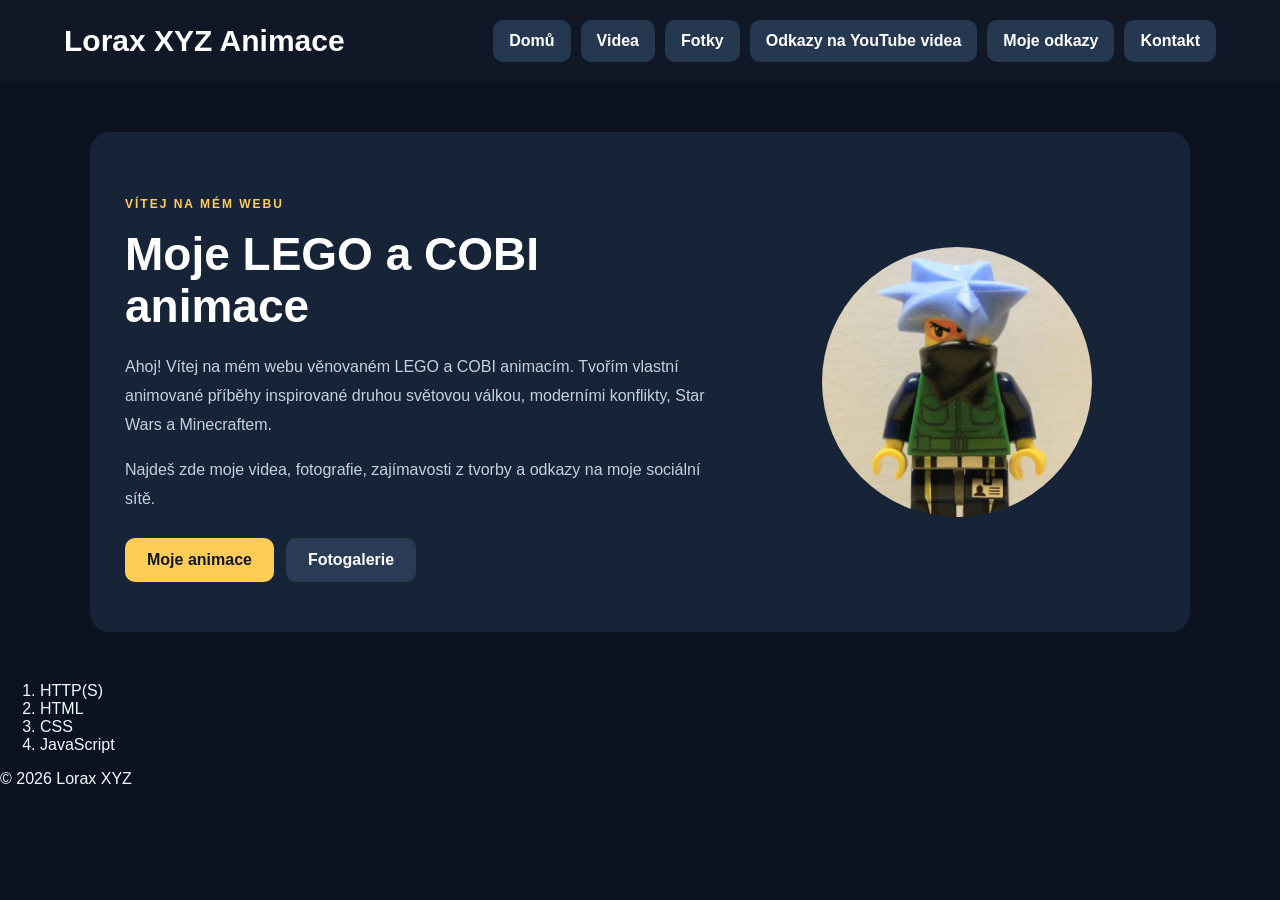
<file: index.html>
<!DOCTYPE html>
<html lang="cs">

  <head>
    <link rel="stylesheet" href="style.css">
    <meta charset="UTF-8" />
    <meta name="viewport" content="width=device-width, initial-scale=1.0" />
    <meta name="description" content="Web o Lego a Cobi animacích zaměřených na historické i moderní války. Najdete zde videa, fotky a odkazy na sociální sítě.">
    <title>Moje YouTube Animace</title>

        




</head>

 

  <body class="modern-home">




<header>
    <h1>Lorax XYZ Animace</h1>
    <nav>
        <a href="index.html">Domů</a>
        <a href="videos.html">Videa</a>
        <a href="photos.html">Fotky</a>
        <a href="youtube.html">Odkazy na YouTube videa</a>
        <a href="links.html">Moje odkazy</a>
        <a href="contact.html">Kontakt</a>
    </nav>
</header>

 




<section id="home" class="home-intro">

    <div class="home-text">
        <p class="home-kicker">VÍTEJ NA MÉM WEBU</p>

        <h2>Moje LEGO a COBI animace</h2>

        <p>
            Ahoj! Vítej na mém webu věnovaném LEGO
            a COBI animacím. Tvořím vlastní animované
            příběhy inspirované druhou světovou válkou,
            moderními konflikty, Star Wars a Minecraftem.
        </p>

        <p>
            Najdeš zde moje videa, fotografie,
            zajímavosti z tvorby a odkazy
            na moje sociální sítě.
        </p>

        <div class="home-buttons">
            <a href="videos.html" class="home-btn primary">
                Moje animace
            </a>

            <a href="photos.html" class="home-btn secondary">
                Fotogalerie
            </a>
        </div>
    </div>

    <img
        src="photos_webp/channels4_profile.webp"
        alt="Profilový obrázek Lorax XYZ"
        class="home-photo"
    >

</section>

        


    
 

<footer>
    <ol>
      <li>HTTP(S)</li>
      <li>HTML</li>
      <li>CSS</li>
      <li>JavaScript</li>

      
    </ol>

</footer>

<p>© 2026 Lorax XYZ</p>
  </body>
</html>
</file>
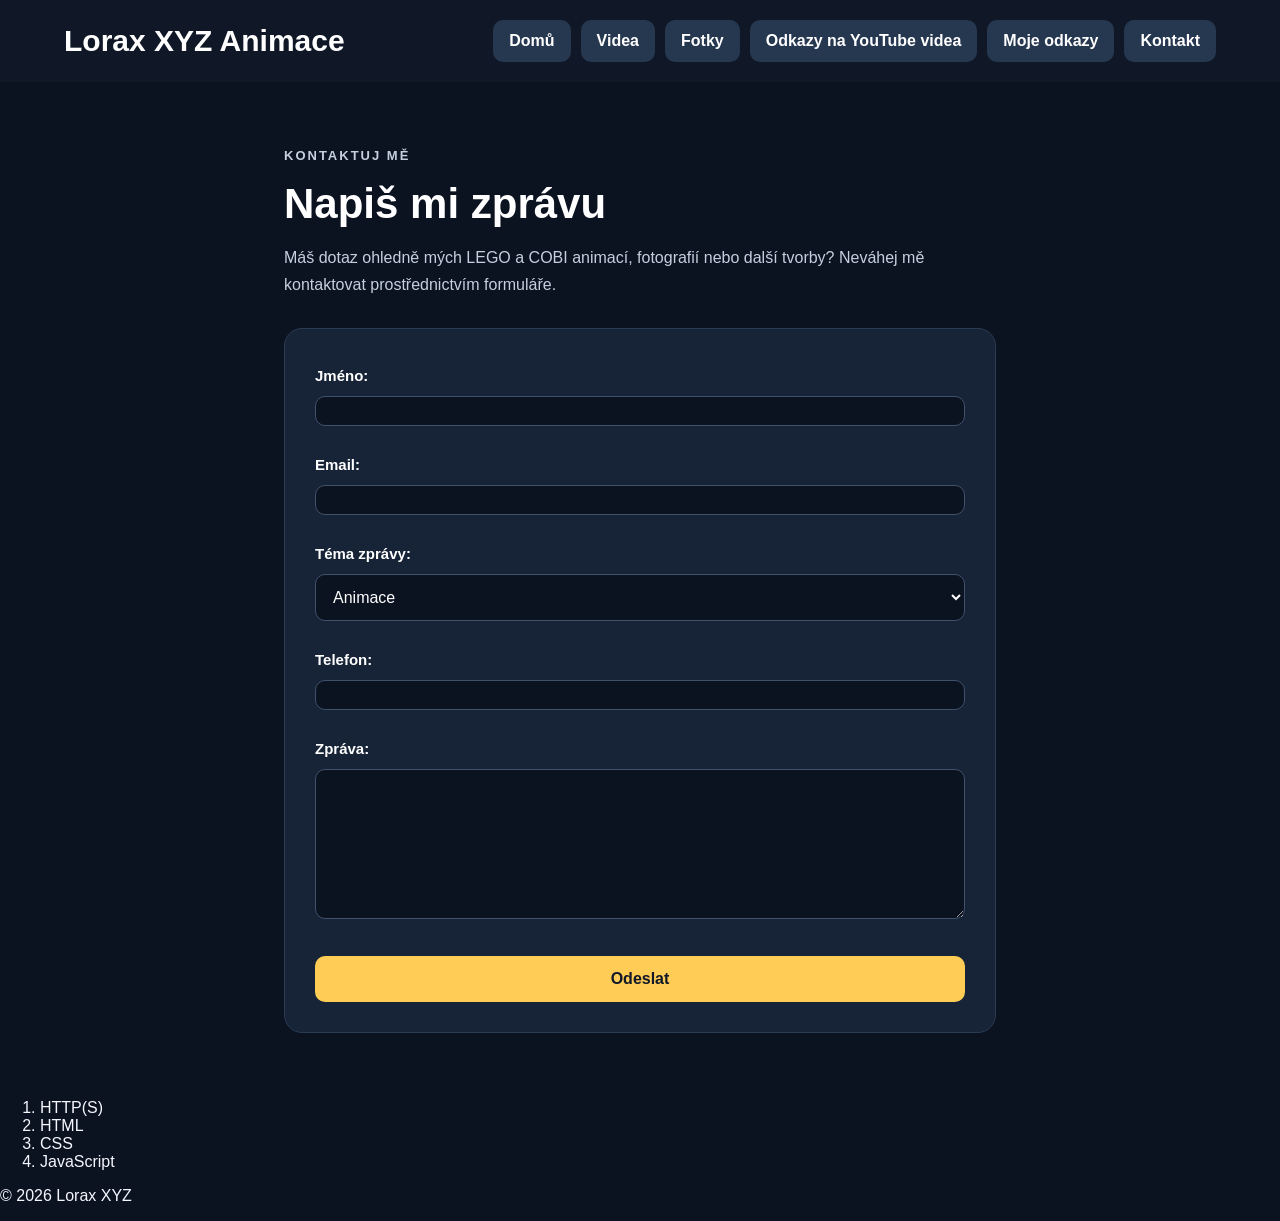
<file: contact.html>
<!DOCTYPE html>
<html lang="cs">

<head>
    <meta charset="UTF-8">
    <meta name="viewport" content="width=device-width, initial-scale=1.0">
    <title>Kontakt</title>
    <meta name="description" content="Web o Lego a Cobi animacích zaměřených na historické i moderní války. Najdete zde videa, fotky a odkazy na sociální sítě.">
    <link rel="stylesheet" href="style.css">
    
    

</head>

    <body>
        <header>
    <h1>Lorax XYZ Animace</h1>
    <nav>
        <a href="index.html">Domů</a>
        <a href="videos.html">Videa</a>
        <a href="photos.html">Fotky</a>
        <a href="youtube.html">Odkazy na YouTube videa</a>
        <a href="links.html">Moje odkazy</a>
        <a href="contact.html">Kontakt</a>
    </nav>
        </header>

        <main class="page-content contact-page">

    <div class="contact-intro">
        <p class="contact-kicker">KONTAKTUJ MĚ</p>

        <h2>Napiš mi zprávu</h2>

        <p>
            Máš dotaz ohledně mých LEGO a COBI animací,
            fotografií nebo další tvorby?
            Neváhej mě kontaktovat prostřednictvím formuláře.
        </p>
    </div>
   
  <form id="contactForm">
  <label for="name">Jméno:</label>
  <input type="text" id="name" name="name" required minlength="2" autocomplete="name">

  <label for="email">Email:</label>
  <input type="email" id="email" name="email" required autocomplete="email">

  <label for="tema">Téma zprávy:</label>
  <select id="tema" name="tema">
    <option value="animace">Animace</option>
    <option value="fotky">Fotky</option>
    <option value="videa">Videa</option>
    <option value="odkazy">Odkazy</option>
    <option value="ostatni">Ostatní</option>
  </select>

  <label for="phone">Telefon:</label>
  <input type="tel" id="phone" name="phone">

  <label for="message">Zpráva:</label>
  <textarea id="message" name="message" required minlength="10"></textarea>

  <button type="submit">Odeslat</button>
</form>

</main>

 <footer>
    <ol>
      <li>HTTP(S)</li>
      <li>HTML</li>
      <li>CSS</li>
      <li>JavaScript</li>

      
    </ol>

</footer>

<p>© 2026 Lorax XYZ</p>


<script>
document.getElementById("contactForm").addEventListener("submit", function(event) {
    event.preventDefault();
    alert("Formulář je zatím ukázkový. Zpráva nebyla odeslána.");
});
</script>


</body>

</html>
</file>
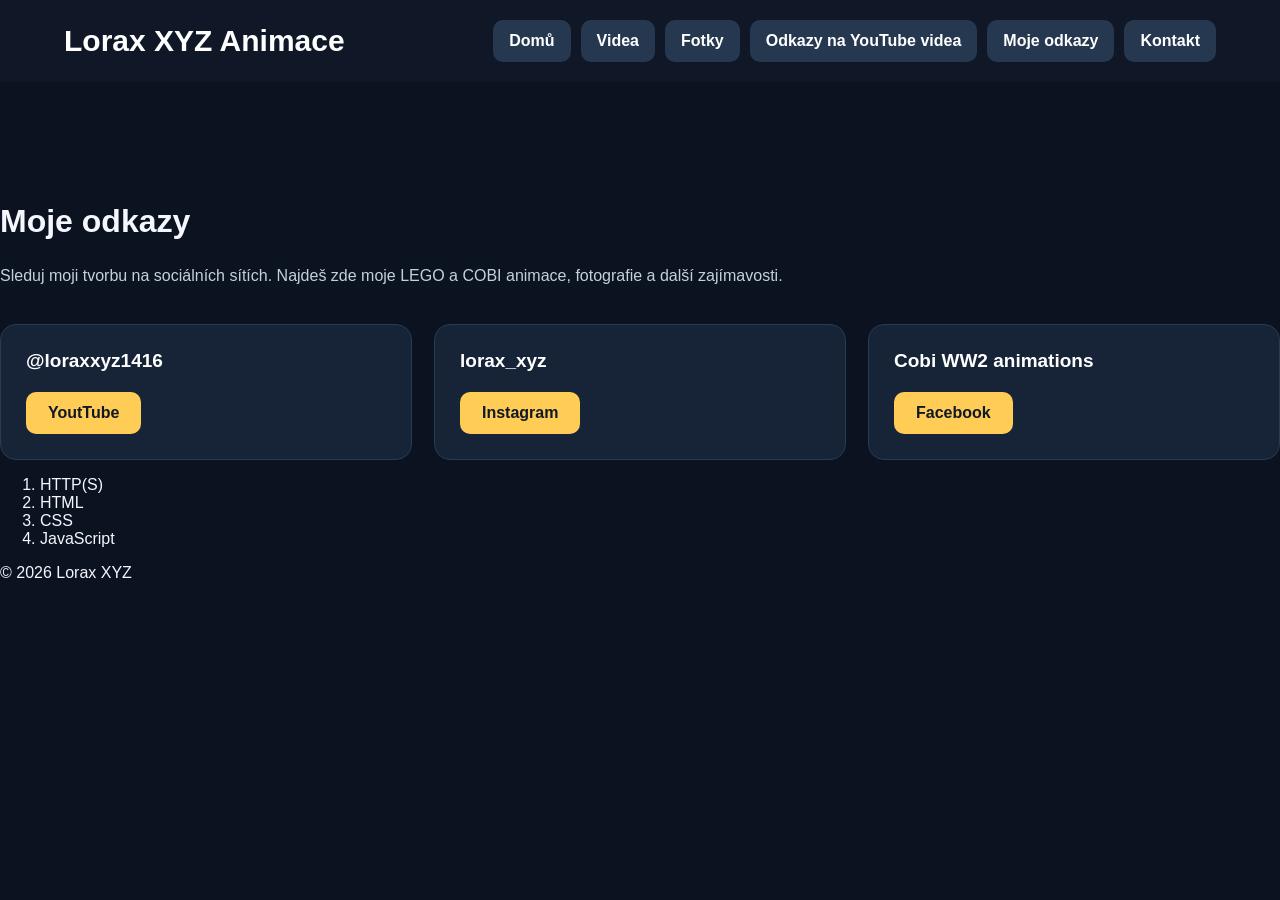
<file: links.html>
<!DOCTYPE html>
<html lang="cs">
<head>
    <meta charset="UTF-8">
    <meta name="viewport" content="width=device-width, initial-scale=1.0">
    <meta name="description" content="Web o Lego a Cobi animacích zaměřených na historické i moderní války. Najdete zde videa, fotky a odkazy na sociální sítě.">
    <title>Odkazy</title>
    <link rel="stylesheet" href="style.css">



</head>

<body>

<header>
    <h1>Lorax XYZ Animace</h1>
    <nav>
        <a href="index.html">Domů</a>
        <a href="videos.html">Videa</a>
        <a href="photos.html">Fotky</a>
        <a href="youtube.html">Odkazy na YouTube videa</a>
        <a href="links.html">Moje odkazy</a>
        <a href="contact.html">Kontakt</a>
    </nav>
</header>



<section id="links" class="page-content links-page"></section>

 <h1>Moje odkazy</h1>

 <p class="links-intro">
    Sleduj moji tvorbu na sociálních sítích.
    Najdeš zde moje LEGO a COBI animace,
    fotografie a další zajímavosti.
</p>

<div class="links-grid">

<article class="link-card">     
<p>@loraxxyz1416</p> <a href="https://www.youtube.com/channel/UCfzgWM51hQe4_IeB-Nv_DCw" target="_blank">YoutTube</a> 
</article>

<article class="link-card">
 <p>lorax_xyz</p> <a href="https://www.instagram.com/ultron_loraxus_bricks/" target="_blank">Instagram </a> 
</article>

 <article class="link-card">
<p>Cobi WW2 animations</p> <a href="https://www.facebook.com/groups/929143770921791" target="_blank">Facebook</a> 
</article>

     

 </div>    
</section>

<footer>
    <ol>
      <li>HTTP(S)</li>
      <li>HTML</li>
      <li>CSS</li>
      <li>JavaScript</li>

      
    </ol>

</footer>

<p>© 2026 Lorax XYZ</p>

</body>
</html>
</file>
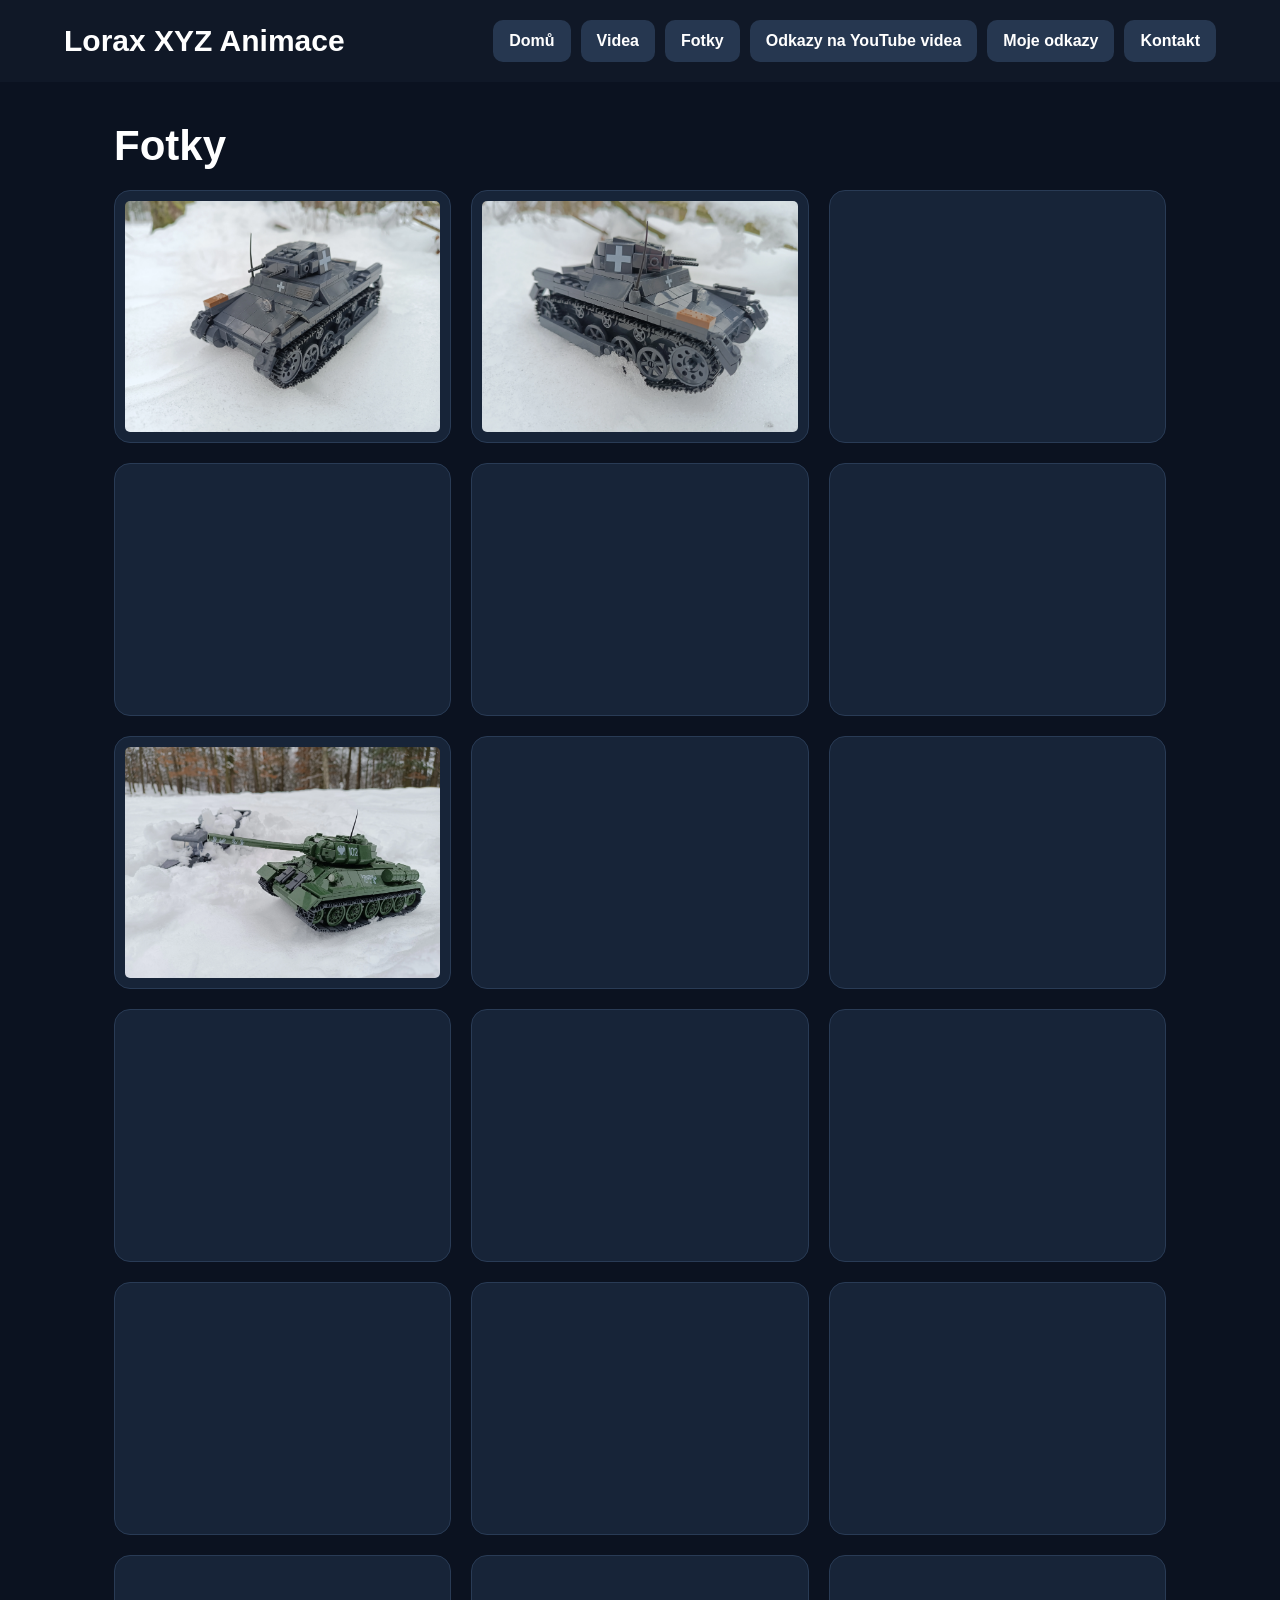
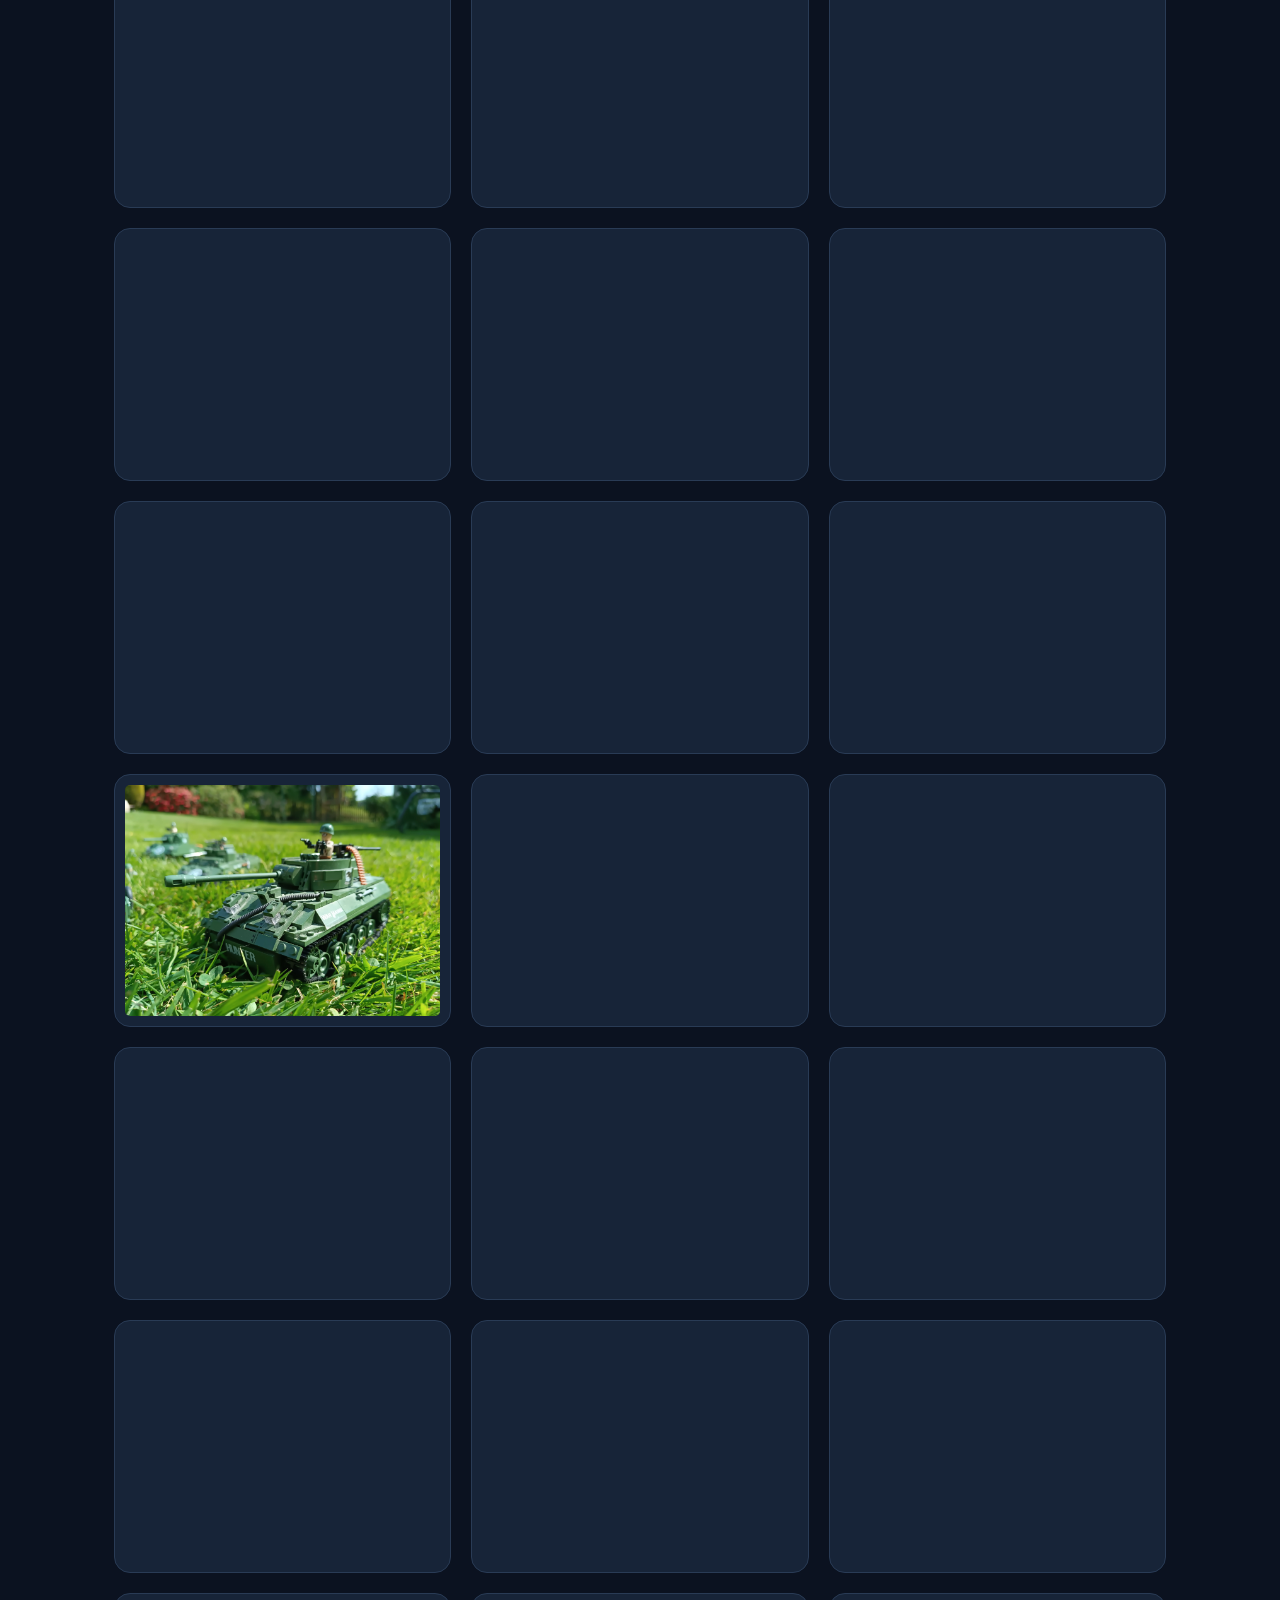
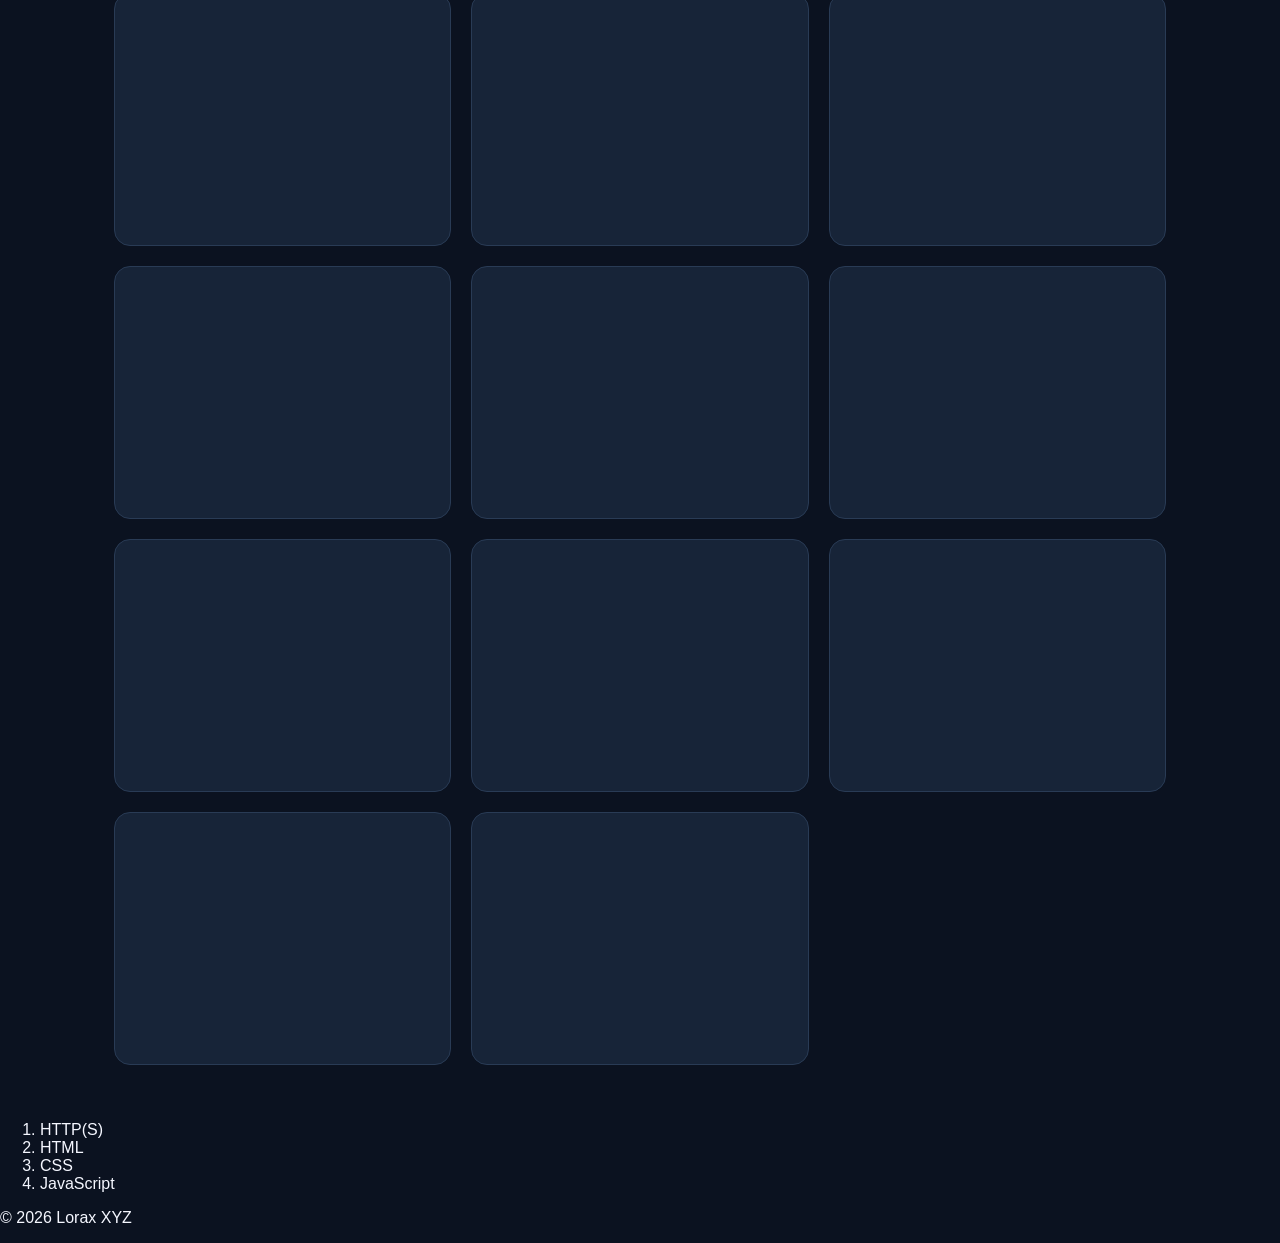
<file: photos.html>
<!DOCTYPE html>
<html lang="cs">
<head>
    <meta charset="UTF-8">
    <meta name="viewport" content="width=device-width, initial-scale=1.0">
    <meta name="description" content="Web o Lego a Cobi animacích zaměřených na historické i moderní války. Najdete zde videa, fotky a odkazy na sociální sítě.">
    <title>Fotky</title>
    <link rel="stylesheet" href="style.css">


</head>

<body>

<header>
    <h1>Lorax XYZ Animace</h1>
    <nav>
        <a href="index.html">Domů</a>
        <a href="videos.html">Videa</a>
        <a href="photos.html">Fotky</a>
        <a href="youtube.html">Odkazy na YouTube videa</a>
        <a href="links.html">Moje odkazy</a>
        <a href="contact.html">Kontakt</a>
    </nav>
</header>



<section id="photos" class="page-content photo-gallery">
<h2>Fotky</h2>

   
<!-- Tanky a nákladní vozidla v zimě -->

<img src="photos_webp/tank_zima_01.webp" alt="Tank v zimě – fotografie 1" loading="lazy" decoding="async">
<img src="photos_webp/tank_zima_02.webp" alt="Tank v zimě – fotografie 2" loading="lazy" decoding="async">

<img src="photos_webp/nakladak_zima_01.webp" alt="Nákladní automobil v zimě – fotografie 1" loading="lazy" decoding="async">
<img src="photos_webp/nakladak_zima_02.webp" alt="Nákladní automobil v zimě – fotografie 2" loading="lazy" decoding="async">

<!-- Tank T-34 -->

<img src="photos_webp/tank_t-34_zima_01.webp" alt="Tank T-34 v zimě – fotografie 1" loading="lazy" decoding="async">
<img src="photos_webp/tank_t-34_zima_02.webp" alt="Tank T-34 v zimě – fotografie 2" loading="lazy" decoding="async">
<img src="photos_webp/tank_t-34_zima_03.webp" alt="Tank T-34 v zimě – fotografie 3" loading="lazy" decoding="async">
<img src="photos_webp/tank_t-34_zima_04.webp" alt="Tank T-34 v zimě – fotografie 4" loading="lazy" decoding="async">

<!-- Bitva o Ardeny -->

<img src="photos_webp/bitva_o_ardeny_01.webp" alt="Bitva o Ardeny – fotografie 1" loading="lazy" decoding="async">
<img src="photos_webp/bitva_o_ardeny_02.webp" alt="Bitva o Ardeny – fotografie 2" loading="lazy" decoding="async">
<img src="photos_webp/bitva_o_ardeny_03.webp" alt="Bitva o Ardeny – fotografie 3" loading="lazy" decoding="async">
<img src="photos_webp/bitva_o_ardeny_04.webp" alt="Bitva o Ardeny – fotografie 4" loading="lazy" decoding="async">
<img src="photos_webp/bitva_o_ardeny_05.webp" alt="Bitva o Ardeny – fotografie 5" loading="lazy" decoding="async">
<img src="photos_webp/bitva_o_ardeny_06.webp" alt="Bitva o Ardeny – fotografie 6" loading="lazy" decoding="async">
<img src="photos_webp/bitva_o_ardeny_07.webp" alt="Bitva o Ardeny – fotografie 7" loading="lazy" decoding="async">
<img src="photos_webp/bitva_o_ardeny_08.webp" alt="Bitva o Ardeny – fotografie 8" loading="lazy" decoding="async">
<img src="photos_webp/bitva_o_ardeny_09.webp" alt="Bitva o Ardeny – fotografie 9" loading="lazy" decoding="async">
<img src="photos_webp/bitva_o_ardeny_10.webp" alt="Bitva o Ardeny – fotografie 10" loading="lazy" decoding="async">

<!-- King Tiger v zimě -->

<img src="photos_webp/tank_king_tiger_winter_01.webp" alt="Tank King Tiger v zimě – fotografie 1" loading="lazy" decoding="async">
<img src="photos_webp/tank_king_tiger_winter_02.webp" alt="Tank King Tiger v zimě – fotografie 2" loading="lazy" decoding="async">

<!-- Bitva o Normandii -->

<img src="photos_webp/bitva_o_normandii_01.webp" alt="Bitva o Normandii – fotografie 1" loading="lazy" decoding="async">
<img src="photos_webp/bitva_o_normandii_02.webp" alt="Bitva o Normandii – fotografie 2" loading="lazy" decoding="async">
<img src="photos_webp/bitva_o_normandii_03.webp" alt="Bitva o Normandii – fotografie 3" loading="lazy" decoding="async">
<img src="photos_webp/bitva_o_normandii_04.webp" alt="Bitva o Normandii – fotografie 4" loading="lazy" decoding="async">
<img src="photos_webp/bitva_o_normandii_05.webp" alt="Bitva o Normandii – fotografie 5" loading="lazy" decoding="async">
<img src="photos_webp/bitva_o_normandii_06.webp" alt="Bitva o Normandii – fotografie 6" loading="lazy" decoding="async">
<img src="photos_webp/bitva_o_normandii_07.webp" alt="Bitva o Normandii – fotografie 7" loading="lazy" decoding="async">
<img src="photos_webp/bitva_o_normandii_08.webp" alt="Bitva o Normandii – fotografie 8" loading="lazy" decoding="async">
<img src="photos_webp/bitva_o_normandii_09.webp" alt="Bitva o Normandii – fotografie 9" loading="lazy" decoding="async">
<img src="photos_webp/bitva_o_normandii_10.webp" alt="Bitva o Normandii – fotografie 10" loading="lazy" decoding="async">
<img src="photos_webp/bitva_o_normandii_11.webp" alt="Bitva o Normandii – fotografie 11" loading="lazy" decoding="async">
<img src="photos_webp/bitva_o_normandii_12.webp" alt="Bitva o Normandii – fotografie 12" loading="lazy" decoding="async">
<img src="photos_webp/bitva_o_normandii_13.webp" alt="Bitva o Normandii – fotografie 13" loading="lazy" decoding="async">
<img src="photos_webp/bitva_o_normandii_14.webp" alt="Bitva o Normandii – fotografie 14" loading="lazy" decoding="async">
<img src="photos_webp/bitva_o_normandii_15.webp" alt="Bitva o Normandii – fotografie 15" loading="lazy" decoding="async">
<img src="photos_webp/bitva_o_normandii_16.webp" alt="Bitva o Normandii – fotografie 16" loading="lazy" decoding="async">
<img src="photos_webp/bitva_o_normandii_17.webp" alt="Bitva o Normandii – fotografie 17" loading="lazy" decoding="async">
<img src="photos_webp/bitva_o_normandii_18.webp" alt="Bitva o Normandii – fotografie 18" loading="lazy" decoding="async">
<img src="photos_webp/bitva_o_normandii_19.webp" alt="Bitva o Normandii – fotografie 19" loading="lazy" decoding="async">
<img src="photos_webp/bitva_o_normandii_20.webp" alt="Bitva o Normandii – fotografie 20" loading="lazy" decoding="async">
<img src="photos_webp/bitva_o_normandii_21.webp" alt="Bitva o Normandii – fotografie 21" loading="lazy" decoding="async">
<img src="photos_webp/bitva_o_normandii_22.webp" alt="Bitva o Normandii – fotografie 22" loading="lazy" decoding="async">
<img src="photos_webp/bitva_o_normandii_23.webp" alt="Bitva o Normandii – fotografie 23" loading="lazy" decoding="async">
<img src="photos_webp/bitva_o_normandii_24.webp" alt="Bitva o Normandii – fotografie 24" loading="lazy" decoding="async">
  

     
</section>

<footer>
    <ol>
      <li>HTTP(S)</li>
      <li>HTML</li>
      <li>CSS</li>
      <li>JavaScript</li>

      
    </ol>

</footer>

<p>© 2026 Lorax XYZ</p>


<!-- Zvětšená fotografie -->
<dialog id="lightbox" class="photo-lightbox">
    <button type="button" id="close-lightbox" aria-label="Zavřít fotografii">✕</button>
    <img id="lightbox-image" alt="Zvětšená fotografie">
</dialog>

<script>
    const lightbox = document.getElementById("lightbox");
    const lightboxImage = document.getElementById("lightbox-image");
    const closeButton = document.getElementById("close-lightbox");

    document.querySelectorAll(".photo-gallery img").forEach(photo => {
        photo.tabIndex = 0;
        photo.setAttribute("role", "button");
        photo.setAttribute("aria-label", "Zvětšit fotografii");

        function openPhoto() {
            lightboxImage.src = photo.src;
            lightboxImage.alt = photo.alt;
            lightbox.showModal();
        }

        photo.addEventListener("click", openPhoto);

        photo.addEventListener("keydown", event => {
            if (event.key === "Enter" || event.key === " ") {
                event.preventDefault();
                openPhoto();
            }
        });
    });

    closeButton.addEventListener("click", () => lightbox.close());

    lightbox.addEventListener("click", event => {
        if (event.target === lightbox) lightbox.close();
    });
</script>


</body>
</html>
</file>
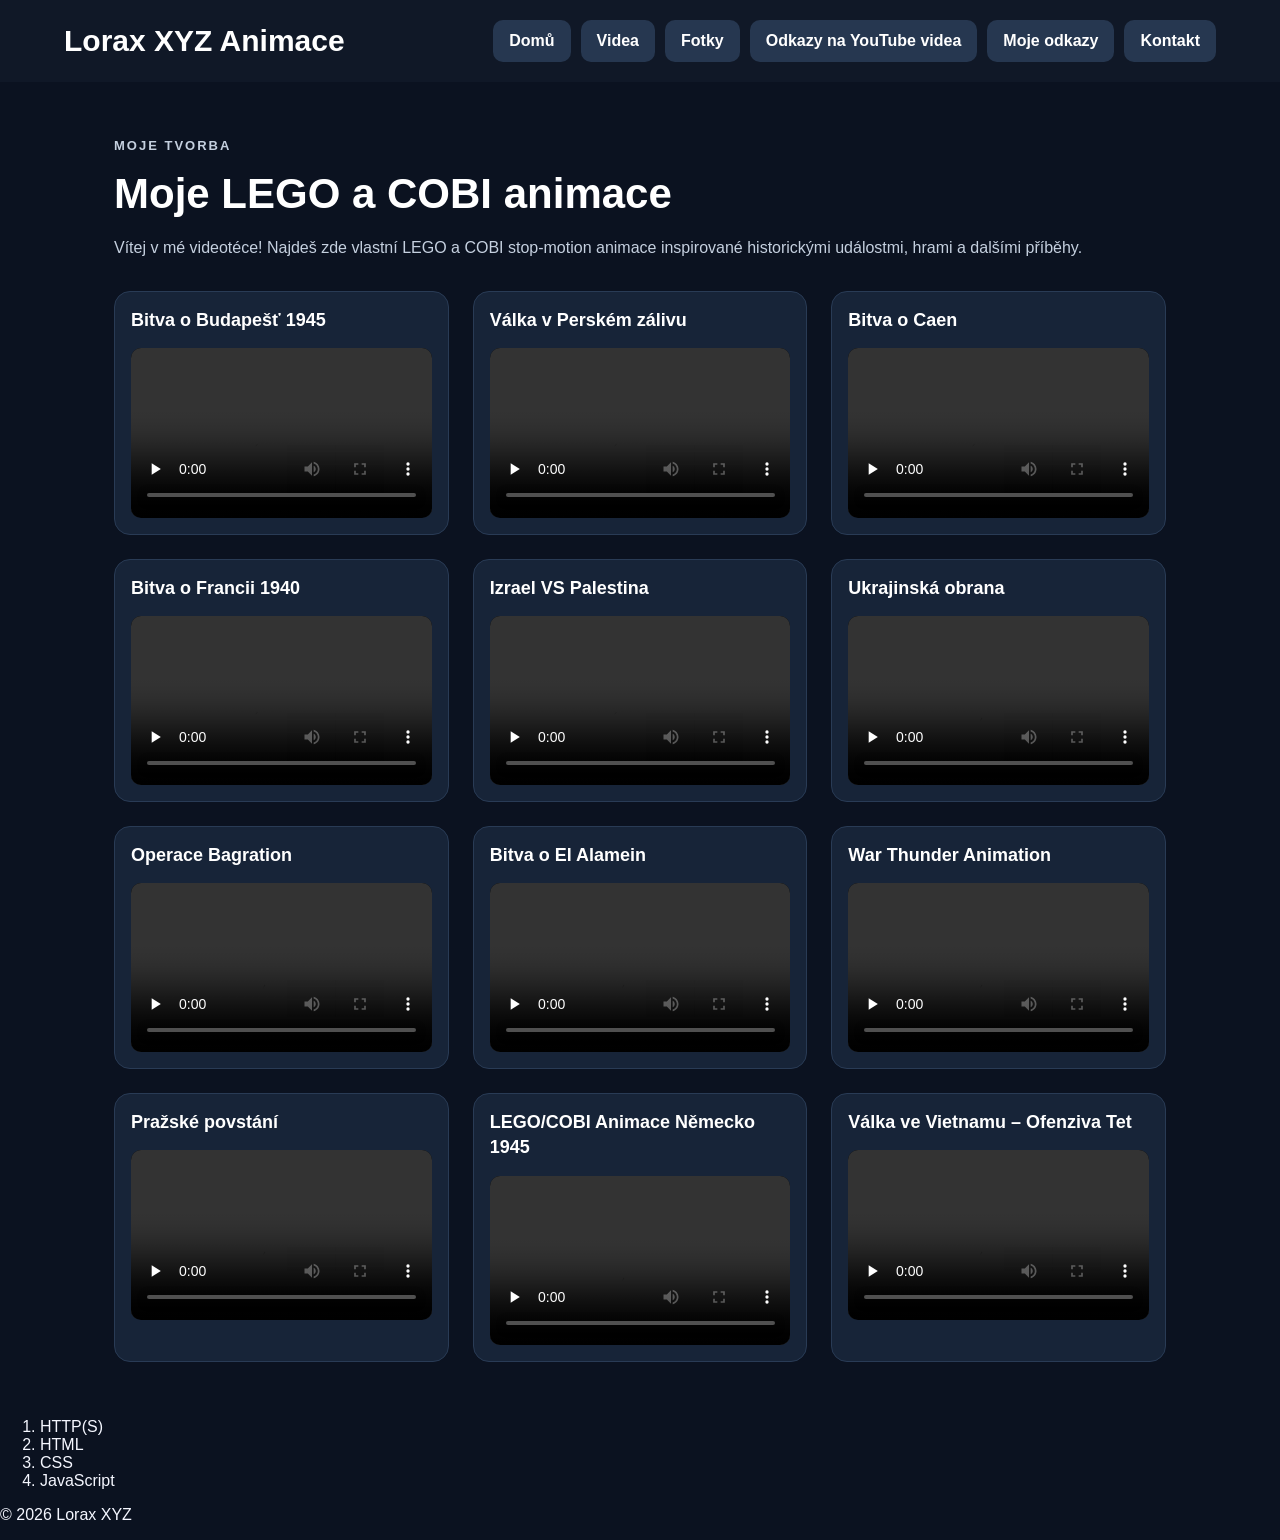
<file: videos.html>
<!DOCTYPE html>
<html lang="cs">
<head>
    <meta charset="UTF-8">
    <meta name="viewport" content="width=device-width, initial-scale=1.0">
    <title>Videa</title>
    <link rel="stylesheet" href="style.css">
    

    

    <meta name="description" content="Web o Lego a Cobi animacích zaměřených na historické i moderní války. Najdete zde videa, fotky a odkazy na sociální sítě.">
    
    
</head>

<body>

<header>
    <h1>Lorax XYZ Animace</h1>
    <nav>
        <a href="index.html">Domů</a>
        <a href="videos.html">Videa</a>
        <a href="photos.html">Fotky</a>
        <a href="youtube.html">Odkazy na YouTube videa</a>
        <a href="links.html">Moje odkazy</a>
        <a href="contact.html">Kontakt</a>
    </nav>
</header>



<section id="videos" class="page-content">
   <div class="videos-intro">
    <p class="videos-label">MOJE TVORBA</p>
    <h2>Moje LEGO a COBI animace</h2>
    <p>
        Vítej v mé videotéce! Najdeš zde vlastní
        LEGO a COBI stop-motion animace inspirované
        historickými událostmi, hrami a dalšími příběhy.
    </p>
</div>

<div class="video-grid">

    <article class="video-card">
        <h3>Bitva o Budapešť 1945</h3>
        <video controls preload="none" playsinline>
            <source src="videos/battle_of_budapest.mp4" type="video/mp4">
            Tvůj prohlížeč nepodporuje přehrávání videa.
        </video>
    </article>

    <article class="video-card">
        <h3>Válka v Perském zálivu</h3>
        <video controls preload="none" playsinline>
            <source src="videos/gulf_war.mp4" type="video/mp4">
            Tvůj prohlížeč nepodporuje přehrávání videa.
        </video>
    </article>

    <article class="video-card">
        <h3>Bitva o Caen</h3>
        <video controls preload="none" playsinline>
            <source src="videos/battle_of_france_1944.mp4" type="video/mp4">
            Tvůj prohlížeč nepodporuje přehrávání videa.
        </video>
    </article>

    <article class="video-card">
        <h3>Bitva o Francii 1940</h3>
        <video controls preload="none" playsinline>
            <source src="videos/battle_of_france_1940.mp4" type="video/mp4">
            Tvůj prohlížeč nepodporuje přehrávání videa.
        </video>
    </article>

    <article class="video-card">
        <h3>Izrael VS Palestina</h3>
        <video controls preload="none" playsinline>
            <source src="videos/battle_of_palestine.mp4" type="video/mp4">
            Tvůj prohlížeč nepodporuje přehrávání videa.
        </video>
    </article>

    <article class="video-card">
        <h3>Ukrajinská obrana</h3>
        <video controls preload="none" playsinline>
            <source src="videos/ukrainian_defense.mp4" type="video/mp4">
            Tvůj prohlížeč nepodporuje přehrávání videa.
        </video>
    </article>

    <article class="video-card">
        <h3>Operace Bagration</h3>
        <video controls preload="none" playsinline>
            <source src="videos/operation_bagration.mp4" type="video/mp4">
            Tvůj prohlížeč nepodporuje přehrávání videa.
        </video>
    </article>

    <article class="video-card">
        <h3>Bitva o El Alamein</h3>
        <video controls preload="none" playsinline>
            <source src="videos/battle_of_el_alamain.mp4" type="video/mp4">
            Tvůj prohlížeč nepodporuje přehrávání videa.
        </video>
    </article>

    <article class="video-card">
        <h3>War Thunder Animation</h3>
        <video controls preload="none" playsinline>
            <source src="videos/war_thunder.mp4" type="video/mp4">
            Tvůj prohlížeč nepodporuje přehrávání videa.
        </video>
    </article>

    <article class="video-card">
        <h3>Pražské povstání</h3>
        <video controls preload="none" playsinline>
            <source src="videos/prague_uprising.mp4" type="video/mp4">
            Tvůj prohlížeč nepodporuje přehrávání videa.
        </video>
    </article>

    <article class="video-card">
        <h3>LEGO/COBI Animace Německo 1945</h3>
        <video controls preload="none" playsinline>
            <source src="videos/germany_1945.mp4" type="video/mp4">
            Tvůj prohlížeč nepodporuje přehrávání videa.
        </video>
    </article>

    <article class="video-card">
        <h3>Válka ve Vietnamu – Ofenziva Tet</h3>
        <video controls preload="none" playsinline>
            <source src="videos/tet_offensive.mp4" type="video/mp4">
            Tvůj prohlížeč nepodporuje přehrávání videa.
        </video>
    </article>

</div>

</section>

<footer>
    <ol>
      <li>HTTP(S)</li>
      <li>HTML</li>
      <li>CSS</li>
      <li>JavaScript</li>

      
    </ol>

</footer>

<p>© 2026 Lorax XYZ</p>

</body>
</html>
</file>
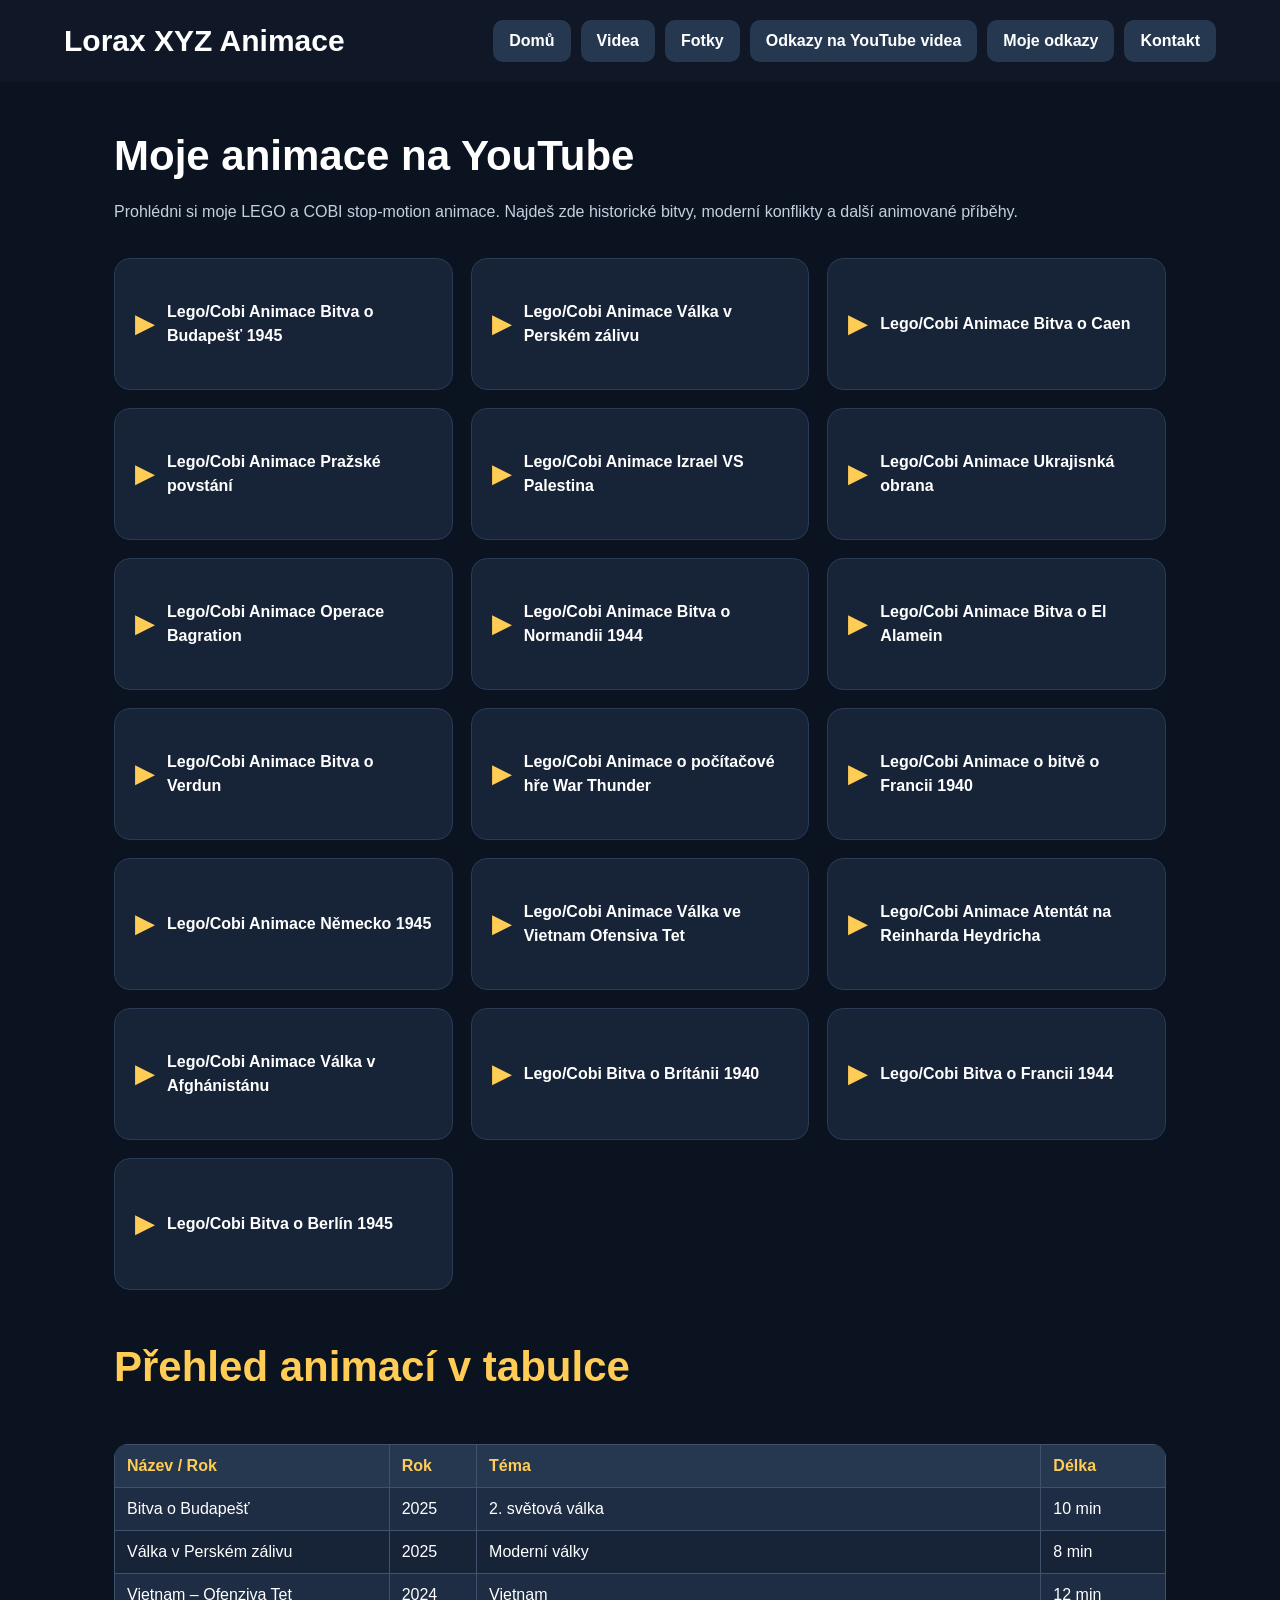
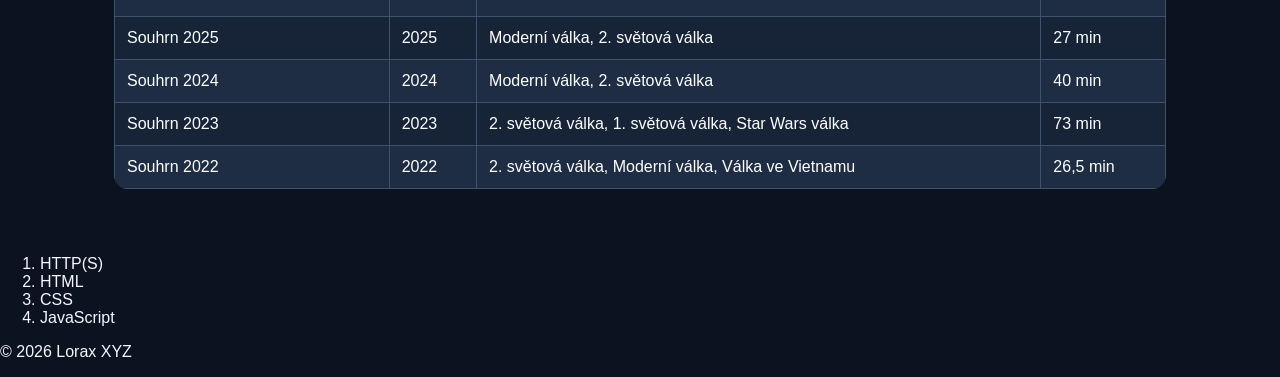
<file: youtube.html>
<!DOCTYPE html>
<html lang="cs">
<head>
    <meta charset="UTF-8">
    <meta name="viewport" content="width=device-width, initial-scale=1.0">
    <meta name="description" content="Web o Lego a Cobi animacích zaměřených na historické i moderní války. Najdete zde videa, fotky a odkazy na sociální sítě.">
    <title>Youtube Videa</title>
    <link rel="stylesheet" href="style.css">

   

</head>

<body>

<header>
    <h1>Lorax XYZ Animace</h1>



    <nav>
        <a href="index.html">Domů</a>
        <a href="videos.html">Videa</a>
        <a href="photos.html">Fotky</a>
        <a href="youtube.html">Odkazy na YouTube videa</a>
        <a href="links.html">Moje odkazy</a>
        <a href="contact.html">Kontakt</a>
    </nav>
</header>



<section id="youtube" class="page-content youtube-page">

    <h1>Moje animace na YouTube</h1>

    <p class="youtube-intro">
    Prohlédni si moje LEGO a COBI stop-motion animace.
    Najdeš zde historické bitvy, moderní konflikty
    a další animované příběhy.
</p>

<p>Klikni na odkaz pro spuštění animace:</p>
<a href="https://www.youtube.com/watch?v=RnzY1Q3_NVY" target="_blank">
  Lego/Cobi Animace Bitva o Budapešť 1945
</a>

<p>Klikni na odkaz pro spuštění animace:</p>
<a href="https://www.youtube.com/watch?v=BvlklWtzTCU" target="_blank">
  Lego/Cobi Animace Válka v Perském zálivu
</a>

<p>Klikni na odkaz pro spuštění animace:</p>
<a href="https://www.youtube.com/watch?v=XfYMdJUu2bU" target="_blank">
Lego/Cobi Animace Bitva o Caen
</a>


<p>Klikni na odkaz pro spuštění animace:</p>
<a href="https://www.youtube.com/watch?v=VaWCi2uIhao" target="_blank">
Lego/Cobi Animace Pražské povstání
</a>


<p>Klikni na odkaz pro spuštění animace:</p>
<a href="https://www.youtube.com/watch?v=5C2czORDwyo" target="_blank">
Lego/Cobi Animace Izrael VS Palestina
</a>

<p>Klikni na odkaz pro spuštění animace:</p>
<a href="https://www.youtube.com/watch?v=lnxxzXVsdp8" target="_blank">
Lego/Cobi Animace Ukrajisnká obrana
</a>

<p>Klikni na odkaz pro spuštění animace:</p>
<a href="https://www.youtube.com/watch?v=ltfJVM-qqtI" target="_blank">
Lego/Cobi Animace Operace Bagration
</a>

<p>Klikni na odkaz pro spuštění animace:</p>
<a href="https://www.youtube.com/watch?v=WDS24G57pJE" target="_blank">
Lego/Cobi Animace Bitva o Normandii 1944
</a>

<p>Klikni na odkaz pro spuštění animace:</p>
<a href="https://www.youtube.com/watch?v=QaUzdCcBuNQ" target="_blank">
Lego/Cobi Animace Bitva o El Alamein
</a>

<p>Klikni na odkaz pro spuštění animace:</p>
<a href="https://www.youtube.com/watch?v=rky0xp-ewHg" target="_blank">
Lego/Cobi Animace Bitva o Verdun
</a>

<p>Klikni na odkaz pro spuštění animace:</p>
<a href="https://www.youtube.com/watch?v=lei6UwylbZ4" target="_blank">
Lego/Cobi Animace o počítačové hře War Thunder
</a>

<p>Klikni na odkaz pro spuštění animace:</p>
<a href="https://www.youtube.com/watch?v=8DuqnGDlNR0" target="_blank">
Lego/Cobi Animace o bitvě o Francii 1940
</a>

<p>Klikni na odkaz pro spuštění animace:</p>
<a href="https://www.youtube.com/watch?v=mhyh9rPHqIc" target="_blank">
Lego/Cobi Animace Německo 1945
</a>

<p>Klikni na odkaz pro spuštění animace:</p>
<a href="https://www.youtube.com/watch?v=c4bkRIC4vJw" target="_blank">
Lego/Cobi Animace Válka ve Vietnam Ofensiva Tet
</a>

<p>Klikni na odkaz pro spuštění animace:</p>
<a href="https://www.youtube.com/watch?v=yS741YcAMqM" target="_blank">
Lego/Cobi Animace Atentát na Reinharda Heydricha
</a>

<p>Klikni na odkaz pro spuštění animace:</p>
<a href="https://www.youtube.com/watch?v=6lTAzQM0iVw" target="_blank">
Lego/Cobi Animace Válka v Afghánistánu
</a>

<p>Klikni na odkaz pro spuštění animace:</p>
<a href="https://www.youtube.com/watch?v=gXscm9qma34" target="_blank">
Lego/Cobi Bitva o Brítánii 1940
</a>

<p>Klikni na odkaz pro spuštění animace:</p>
<a href="https://www.youtube.com/watch?v=lh6JDlmZnDo" target="_blank">
Lego/Cobi Bitva o Francii 1944
</a>

<p>Klikni na odkaz pro spuštění animace:</p>
<a href="https://www.youtube.com/watch?v=WsYPAn0rRvI" target="_blank">
Lego/Cobi Bitva o Berlín 1945
</a>

<h2>Přehled animací v tabulce</h2>
    
   
     


     
<div class="youtube-table-scroll">

<table style="border-collapse: collapse; width: 100%;">
  <tr>
    <th style="border: 1px solid black; padding: 6px;">Název / Rok</th>
    <th style="border: 1px solid black; padding: 6px;">Rok</th>
    <th style="border: 1px solid black; padding: 6px;">Téma</th>
    <th style="border: 1px solid black; padding: 6px;">Délka</th>
  </tr>

  <tr>
    <td style="border: 1px solid black; padding: 6px;">Bitva o Budapešť</td>
    <td style="border: 1px solid black; padding: 6px;">2025</td>
    <td style="border: 1px solid black; padding: 6px;">2. světová válka</td>
    <td style="border: 1px solid black; padding: 6px;">10 min</td>
  </tr>

  <tr>
    <td style="border: 1px solid black; padding: 6px;">Válka v Perském zálivu</td>
    <td style="border: 1px solid black; padding: 6px;">2025</td>
    <td style="border: 1px solid black; padding: 6px;">Moderní války</td>
    <td style="border: 1px solid black; padding: 6px;">8 min</td>
  </tr>

  <tr>
    <td style="border: 1px solid black; padding: 6px;">Vietnam – Ofenziva Tet</td>
    <td style="border: 1px solid black; padding: 6px;">2024</td>
    <td style="border: 1px solid black; padding: 6px;">Vietnam</td>
    <td style="border: 1px solid black; padding: 6px;">12 min</td>
  </tr>

  <tr>
    <td style="border: 1px solid black; padding: 6px;">Souhrn 2025</td>
    <td style="border: 1px solid black; padding: 6px;">2025</td>
    <td style="border: 1px solid black; padding: 6px;">Moderní válka, 2. světová válka</td>
    <td style="border: 1px solid black; padding: 6px;">27 min</td>
  </tr>

  <tr>
    <td style="border: 1px solid black; padding: 6px;">Souhrn 2024</td>
    <td style="border: 1px solid black; padding: 6px;">2024</td>
    <td style="border: 1px solid black; padding: 6px;">Moderní válka, 2. světová válka</td>
    <td style="border: 1px solid black; padding: 6px;">40 min</td>
  </tr>

  <tr>
    <td style="border: 1px solid black; padding: 6px;">Souhrn 2023</td>
    <td style="border: 1px solid black; padding: 6px;">2023</td>
    <td style="border: 1px solid black; padding: 6px;">2. světová válka, 1. světová válka, Star Wars válka</td>
    <td style="border: 1px solid black; padding: 6px;">73 min</td>
  </tr>

  <tr>
    <td style="border: 1px solid black; padding: 6px;">Souhrn 2022</td>
    <td style="border: 1px solid black; padding: 6px;">2022</td>
    <td style="border: 1px solid black; padding: 6px;">2. světová válka, Moderní válka, Válka ve Vietnamu</td>
    <td style="border: 1px solid black; padding: 6px;">26,5 min</td>
  </tr>

</table>

</div>
</section>

<footer>
    <ol>
      <li>HTTP(S)</li>
      <li>HTML</li>
      <li>CSS</li>
      <li>JavaScript</li>

      
    </ol>

</footer>


<p>© 2026 Lorax XYZ</p>

</body>
</html>
</file>
<file: style.css>
header {
    background: black;
    color: white;
    display: flex;
    align-items: center;      
    padding: 15px 20px;
}

nav {
    margin-left: 20px;        
}

nav a {
    color: white;
    text-decoration: none;
    margin-left: 10px;        
    padding: 8px 12px;
    background: #555;
    border-radius: 5px;
    transition: background 0.3s;
}

nav a:hover {
    background: #777;
}

#links a {
    margin-right: 20px;   
    text-decoration: none;
    color: blue;          
}

body

{
    background-color: #cecece;
    font-family: Arial, sans-serif;
}








#contactForm input[type="text"],
#contactForm input[type="email"],
#contactForm input[type="tel"],
#contactForm select {
    width: 200px;          /* kratší políčka */
    padding: 5px;
    display: block;        /* pod sebe */
    margin-bottom: 10px;
}

#contactForm textarea {
    width: 400px;          /* větší políčko pro zprávu */
    height: 100px;
    padding: 5px;
    display: block;
    margin-bottom: 10px;
}

#contactForm button {
    padding: 8px 16px;
    background: #555;
    color: white;
    border: none;
    border-radius: 5px;
    cursor: pointer;
}

#contactForm button:hover {
    background: #777;
}

#contactForm label {
    display: block;        /* každé label nad políčkem */
    margin-top: 10px;
    font-weight: bold;
}


/* NOVÁ ÚVODNÍ STRÁNKA */

body.modern-home {
    margin: 0;
    background: #0b1220;
    color: #f5f7ff;
    font-family: Arial, sans-serif;
}

.modern-home #home {
    max-width: 1100px;
    margin: 50px auto;
    padding: 50px 35px;

    display: grid;
    grid-template-columns: 1.5fr 1fr;
    align-items: center;
    gap: 40px;

    background: #172438;
    border-radius: 20px;
    box-sizing: border-box;
}

.modern-home #home h2 {
    font-size: clamp(28px, 4vw, 46px);
    line-height: 1.15;
    margin: 10px 0 20px;
    color: #ffffff;
}

.modern-home #home p {
    line-height: 1.8;
    color: #c5d0df;
}

.modern-home #home .home-kicker {
    color: #ffcc55;
    font-weight: bold;
    letter-spacing: 2px;
    font-size: 12px;
}

.modern-home #home .home-photo {
    display: block;
    width: 100%;
    max-width: 270px;
    aspect-ratio: 1;
    object-fit: cover;
    border-radius: 50%;
    justify-self: center;
}

.modern-home #home .home-buttons {
    display: flex;
    gap: 12px;
    flex-wrap: wrap;
    margin-top: 25px;
}

.modern-home #home .home-btn {
    display: inline-block;
    padding: 13px 22px;
    border-radius: 10px;
    text-decoration: none;
    font-weight: bold;
}

.modern-home #home .primary {
    background: #ffcc55;
    color: #111827;
}

.modern-home #home .secondary {
    background: #293b55;
    color: white;
}

/* MOBILNÍ ZOBRAZENÍ */

@media (max-width: 700px) {

    .modern-home #home {
        grid-template-columns: 1fr;
        text-align: center;
        margin: 20px 12px;
        padding: 30px 20px;
    }

    .modern-home #home .home-photo {
        width: 160px;
        grid-row: 1;
    }

    .modern-home #home .home-buttons {
        justify-content: center;
    }
}

/* MODERNI NAVIGACE WEBU */

header {
    background: #101827;
    color: white;
    padding: 20px 5%;
    display: flex;
    align-items: center;
    justify-content: space-between;
    flex-wrap: wrap;
    gap: 20px;
}

header h1 {
    margin: 0;
    font-size: clamp(22px, 3vw, 30px);
}

header nav {
    display: flex;
    flex-wrap: wrap;
    gap: 10px;
    margin-left: 0;
}

header nav a {
    display: inline-block;
    margin: 0;
    padding: 12px 16px;
    background: #263750;
    color: white;
    text-decoration: none;
    border-radius: 10px;
    font-weight: bold;
    transition: background 0.2s;
}

header nav a:hover {
    background: #d5a638;
    color: #111827;
}

header nav a:focus-visible {
    outline: 3px solid #ffcc55;
    outline-offset: 3px;
}

/* NAVIGACE NA MOBILU */

@media (max-width: 700px) {
    header {
        flex-direction: column;
        text-align: center;
        padding: 20px 15px;
    }

    header nav {
        justify-content: center;
        gap: 8px;
    }

    header nav a {
        padding: 10px 12px;
        font-size: 14px;
    }
}

/* VZHLED OSTATNICH STRANEK */

body:not(.modern-home) {
    margin: 0;
    background: #0b1220;
    color: #f5f7ff;
    font-family: Arial, sans-serif;
}

/* Spolecny obsah stranek */

.page-content {
    max-width: 1100px;
    margin: 0 auto;
    padding: 40px 24px;
    box-sizing: border-box;
}

/* Nadpisy a text */

.page-content h2 {
    font-size: clamp(28px, 4vw, 42px);
    color: #ffcc55;
}

.page-content p {
    color: #c5d0df;
    line-height: 1.7;
}

/* Responzivni videa */

.page-content video {
    display: block;
    width: 100%;
    max-width: 720px;
    height: auto;
    border-radius: 14px;
    background: #000;
    margin-bottom: 25px;
}

@media (max-width: 700px) {
    .page-content {
        padding: 25px 16px;
    }
}


/* MODERNI GALERIE VIDEI */

.videos-intro {
    margin-bottom: 30px;
}

.videos-label {
    color: #ffcc55;
    font-size: 13px;
    font-weight: bold;
    letter-spacing: 2px;
}

.videos-intro h2 {
    font-size: clamp(28px, 4vw, 42px);
    color: white;
    margin: 12px 0;
}

.videos-intro p {
    color: #c5d0df;
    line-height: 1.7;
}

/* Responzivni mrizka */

.video-grid {
    display: grid;
    grid-template-columns:
        repeat(auto-fit, minmax(min(100%, 280px), 1fr));
    gap: 24px;
}

/* Jednotlive karty */

.video-card {
    background: #172438;
    border: 1px solid #293b55;
    border-radius: 16px;
    padding: 16px;
    min-width: 0;
    transition: transform 0.2s, border-color 0.2s;
}

.video-card:hover {
    transform: translateY(-3px);
    border-color: #ffcc55;
}

.video-card h3 {
    color: #ffffff;
    font-size: 18px;
    line-height: 1.4;
    margin: 0 0 15px;
}

/* Video uvnitr karty */

.page-content .video-card video {
    display: block;
    width: 100%;
    max-width: 100%;
    aspect-ratio: 16 / 9;
    height: auto;
    object-fit: contain;
    border-radius: 10px;
    background: #000;
    margin: 0;
}

/* Mensi obrazovky */

@media (max-width: 700px) {
    .video-grid {
        grid-template-columns: 1fr;
        gap: 18px;
    }

    .video-card {
        padding: 12px;
    }

    .video-card h3 {
        font-size: 17px;
    }
}


/* MODERNÍ FOTOGALERIE */

.photo-gallery {
    display: grid;
    grid-template-columns:
        repeat(auto-fit, minmax(min(100%, 250px), 1fr));
    gap: 20px;
    align-items: start;
}

/* Nadpisy a popisky sekcí */

.photo-gallery > h2,
.photo-gallery > h3,
.photo-gallery > p {
    grid-column: 1 / -1;
}

.photo-gallery > h2 {
    color: #ffffff;
    font-size: clamp(28px, 4vw, 42px);
    margin: 0;
}

.photo-gallery > h3 {
    color: #ffcc55;
    font-size: 22px;
    margin: 25px 0 0;
}

.photo-gallery > p {
    color: #c5d0df;
    line-height: 1.7;
}

/* Fotografie */

.photo-gallery img {
    display: block;
    width: 100%;
    max-width: 100%;
    aspect-ratio: 4 / 3;
    object-fit: cover;
    border-radius: 12px;
    box-sizing: border-box;
}

/* Karty fotografií */

.photo-gallery > img,
.photo-gallery > a,
.photo-gallery > figure {
    min-width: 0;
    margin: 0;
    padding: 10px;
    background: #172438;
    border: 1px solid #293b55;
    border-radius: 16px;
    box-sizing: border-box;
}

/* Klikatelné fotografie */

.photo-gallery > a {
    display: block;
    text-decoration: none;
}

.photo-gallery > a:hover,
.photo-gallery > figure:hover {
    border-color: #ffcc55;
}

/* Popisky fotografií */

.photo-gallery figcaption {
    padding: 12px 5px 4px;
    color: #ffffff;
    font-size: 15px;
}

/* MOBILNÍ ZOBRAZENÍ */

@media (max-width: 700px) {

    .photo-gallery {
        grid-template-columns: 1fr;
        gap: 15px;
    }

    .photo-gallery > h2 {
        font-size: 28px;
    }

    .photo-gallery > h3 {
        font-size: 20px;
    }
}


/* ZVĚTŠOVÁNÍ FOTOGRAFIÍ */

.photo-gallery img {
    cursor: zoom-in;
}

.photo-lightbox {
    background: #0b1220;
    border: 1px solid #293b55;
    border-radius: 16px;
    padding: 15px;
    max-width: 95vw;
    max-height: 95vh;
    color: white;
}

.photo-lightbox::backdrop {
    background: rgba(0, 0, 0, 0.9);
}

.photo-lightbox img {
    display: block;
    max-width: 100%;
    max-height: 80vh;
    width: auto;
    height: auto;
    object-fit: contain;
    border-radius: 8px;
}

#close-lightbox {
    display: block;
    margin: 0 0 12px auto;
    padding: 8px 13px;
    background: #293b55;
    color: white;
    border: none;
    border-radius: 8px;
    cursor: pointer;
    font-size: 20px;
}


/* MODERNÍ KONTAKTNÍ STRÁNKA */

.contact-page {
    max-width: 760px;
    margin: 0 auto;
    padding: 50px 24px;
    box-sizing: border-box;
}

.contact-intro {
    margin-bottom: 30px;
}

.contact-kicker {
    color: #ffcc55;
    font-size: 13px;
    font-weight: bold;
    letter-spacing: 2px;
}

.contact-intro h2 {
    color: white;
    font-size: clamp(28px, 4vw, 42px);
    margin: 12px 0;
}

.contact-intro p {
    color: #c5d0df;
    line-height: 1.7;
}

/* KONTAKTNÍ FORMULÁŘ */

#contactForm {
    background: #172438;
    border: 1px solid #293b55;
    border-radius: 18px;
    padding: 30px;

    display: flex;
    flex-direction: column;
    gap: 12px;
}

#contactForm label {
    display: block;
    color: #ffffff;
    font-size: 15px;
    font-weight: bold;
    margin-top: 8px;
}

#contactForm input,
#contactForm select,
#contactForm textarea {
    display: block;
    width: 100%;
    max-width: 100%;
    box-sizing: border-box;

    padding: 13px;
    background: #0b1220;
    color: white;

    border: 1px solid #40516c;
    border-radius: 10px;
    font: inherit;
}

#contactForm textarea {
    min-height: 150px;
    resize: vertical;
}

#contactForm input:focus,
#contactForm select:focus,
#contactForm textarea:focus {
    outline: 2px solid #ffcc55;
    outline-offset: 2px;
}

/* TLAČÍTKO */

#contactForm button {
    padding: 14px 24px;
    background: #ffcc55;
    color: #111827;

    border: none;
    border-radius: 10px;
    font-weight: bold;
    font-size: 16px;
    cursor: pointer;
    margin-top: 15px;
}

#contactForm button:hover {
    background: #f5b938;
}

/* MOBILNÍ ZOBRAZENÍ */

@media (max-width: 700px) {
    .contact-page {
        padding: 25px 16px;
    }

    #contactForm {
        padding: 20px;
    }
}


/* SJEDNOCENÍ ŠÍŘKY KONTAKTNÍCH POLÍ */

#contactForm input[type="text"],
#contactForm input[type="email"],
#contactForm input[type="tel"] {
    width: 100%;
    max-width: 100%;
    box-sizing: border-box;
}


/* MODERNÍ STRÁNKA MOJE ODKAZY */

.links-page {
    max-width: 1100px;
    margin: 0 auto;
    padding: 50px 24px;
    box-sizing: border-box;
}

.links-page h1 {
    color: #ffffff;
    font-size: clamp(28px, 4vw, 42px);
    margin-bottom: 15px;
}

.links-intro {
    color: #c5d0df;
    font-size: 16px;
    line-height: 1.7;
    margin-bottom: 35px;
}

/* ROZLOŽENÍ KARET */

.links-grid {
    display: grid;
    grid-template-columns:
        repeat(auto-fit, minmax(min(100%, 260px), 1fr));
    gap: 22px;
}

/* JEDNOTLIVÉ KARTY */

.link-card {
    background: #172438;
    border: 1px solid #293b55;
    border-radius: 16px;
    padding: 25px;
    min-width: 0;
    transition: transform 0.2s, border-color 0.2s;
}

.link-card:hover {
    transform: translateY(-4px);
    border-color: #ffcc55;
}

.link-card p {
    color: #ffffff;
    font-size: 19px;
    font-weight: bold;
    margin: 0 0 20px;
    overflow-wrap: anywhere;
}

/* KLIKATELNÉ ODKAZY */

.link-card a {
    display: inline-block;
    background: #ffcc55;
    color: #111827;
    padding: 12px 22px;
    border-radius: 10px;
    text-decoration: none;
    font-weight: bold;
    transition: background 0.2s;
}

.link-card a:hover {
    background: #f5b938;
}

.link-card a:focus-visible {
    outline: 3px solid white;
    outline-offset: 3px;
}

/* MOBILNÍ VERZE */

@media (max-width: 700px) {
    .links-page {
        padding: 25px 16px;
    }

    .links-grid {
        grid-template-columns: 1fr;
        gap: 15px;
    }

    .link-card {
        padding: 20px;
    }
}


/* MODERNÍ YOUTUBE GALERIE */

.youtube-page {
    max-width: 1100px;
    margin: 0 auto;
    padding: 50px 24px;
    box-sizing: border-box;

    display: grid;
    grid-template-columns: repeat(
        auto-fit,
        minmax(min(100%, 250px), 1fr)
    );
    gap: 18px;
}

/* NADPIS A ÚVOD */

.youtube-page > h1,
.youtube-page > h2,
.youtube-intro {
    grid-column: 1 / -1;
}

.youtube-page h1 {
    color: #ffffff;
    font-size: clamp(28px, 4vw, 42px);
    margin: 0;
}

.youtube-page h2 {
    color: #ffcc55;
    margin-top: 35px;
}

.youtube-intro {
    color: #c5d0df;
    line-height: 1.7;
    margin: 0 0 15px;
}

/* SKRYTÍ OPAKOVANÝCH INSTRUKCÍ */

.youtube-page > p:not(.youtube-intro) {
    display: none;
}

/* KARTY S YOUTUBE ODKAZY */

.youtube-page > a {
    display: flex;
    align-items: center;
    gap: 14px;

    min-width: 0;
    min-height: 90px;
    padding: 20px;

    background: #172438;
    border: 1px solid #293b55;
    border-radius: 16px;

    color: #ffffff;
    text-decoration: none;
    font-weight: bold;
    line-height: 1.5;
    overflow-wrap: anywhere;

    transition: transform 0.2s,
                border-color 0.2s;
}

/* IKONA PŘEHRÁVÁNÍ */

.youtube-page > a::before {
    content: "▶";
    flex-shrink: 0;
    color: #ffcc55;
    font-size: 24px;
}

.youtube-page > a:hover {
    transform: translateY(-4px);
    border-color: #ffcc55;
}

.youtube-page > a:focus-visible {
    outline: 3px solid #ffcc55;
    outline-offset: 3px;
}

/* TABULKA ANIMACÍ */

.youtube-table-scroll {
    grid-column: 1 / -1;
    min-width: 0;
    width: 100%;
    overflow-x: auto;
    border-radius: 14px;
}

.youtube-page table {
    width: 100%;
    min-width: 620px;
    border-collapse: collapse;
    background: #172438;
    color: #ffffff;
}

.youtube-page th,
.youtube-page td {
    border: 1px solid #40516c !important;
    padding: 12px !important;
    text-align: left;
}

.youtube-page th {
    background: #263750;
    color: #ffcc55;
}

.youtube-page tr:nth-child(even) td {
    background: #1e2d43;
}

/* MOBILNÍ ZOBRAZENÍ */

@media (max-width: 700px) {
    .youtube-page {
        grid-template-columns: 1fr;
        padding: 25px 16px;
        gap: 15px;
    }

    .youtube-page > a {
        padding: 16px;
        min-height: 75px;
    }
}
</file>
